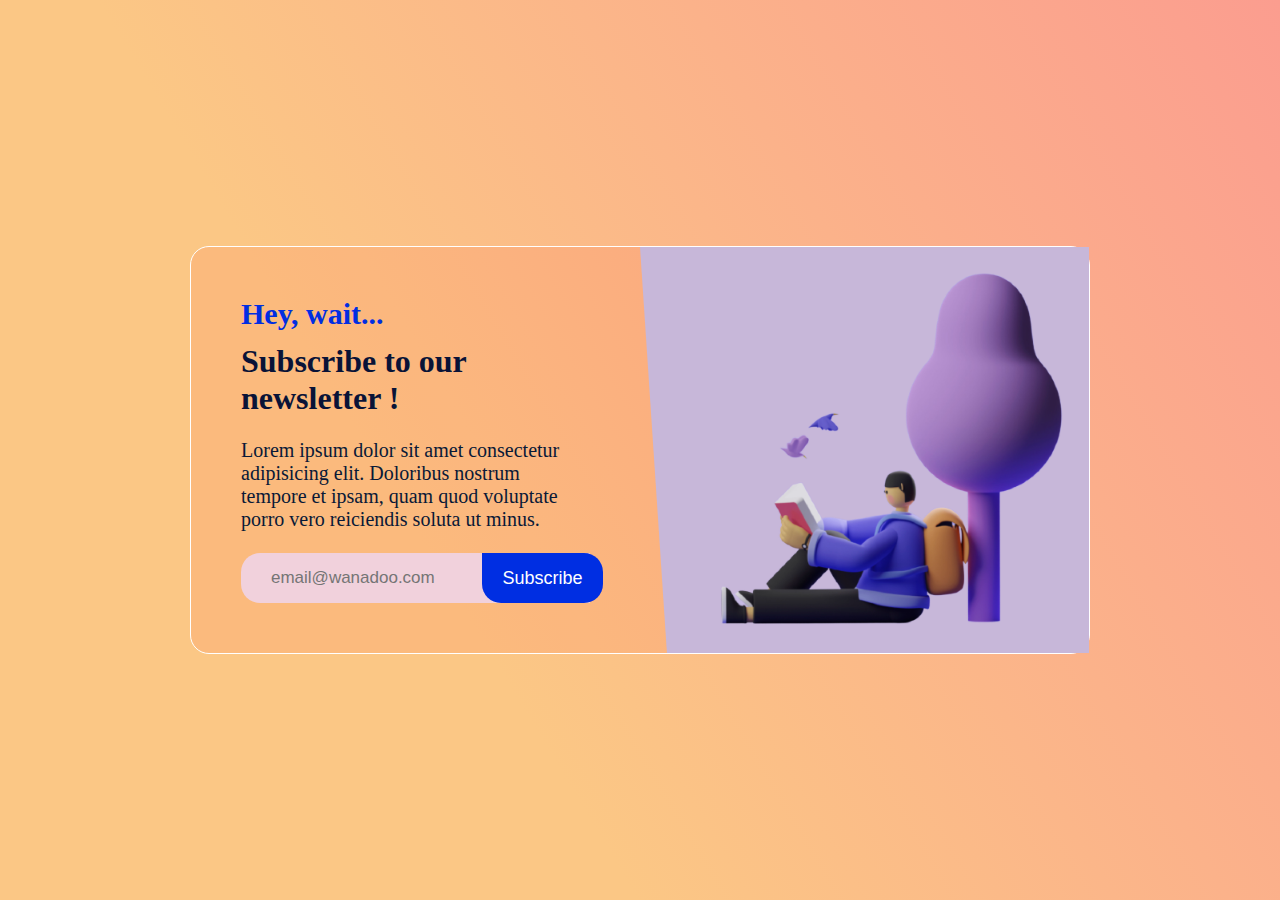
<file: newsletter_css/index.html>
<!DOCTYPE html>
<html lang="fr">
<head>
    <meta charset="UTF-8">
    <meta http-equiv="X-UA-Compatible" content="IE=edge">
    <meta name="viewport" content="width=device-width, initial-scale=1.0">
    <title>NewsLetter</title>
    <link rel="stylesheet" href="base.css">
</head>
<body>
    <main>
        <div class="content">
            <h2>Hey, wait...</h2>
            <h1>Subscribe to our newsletter !</h1>
            <p>
                Lorem ipsum dolor sit amet consectetur adipisicing elit. Doloribus nostrum tempore et ipsam,
                quam quod voluptate porro vero reiciendis soluta ut minus.
            </p>
            <form>
                <input type="email" placeholder="email@wanadoo.com" />
                <button>Subscribe</button>
            </form>
        </div>
        <div class="content-img">
            <img src="illu.png" alt="man under a tree">
        </div>
    </main>
</body>
</html>
</file>
<file: newsletter_css/base.css>
* {
    margin: 0;
    padding: 0;
    box-sizing: border-box;
}

body {
    display: flex;
    justify-content: center;
    align-items: center;
    height: 100vh;
    background: rgb(251, 199, 133);
    background: linear-gradient(59deg,
    rgba(251, 199, 133, 1)35%,
    rgba(251, 157, 143, 1)100%
    );
    font-family: "Lato";
}

main {
    background: #f111;
    max-width: 900px;
    width: 90%;
    border-radius: 19px;
    display: flex;
    border: 1px solid #fff;
}

.content {
    width: 50%;
    padding: 50px;
}

.content h2 {
    color: #002ee2;
    font-size: 30px;
    margin-bottom: 12px;
}

.content h1 {
    color: #091337;
}

.content p {
    color: #091937;
    font-size: 20px;
    margin: 22px 0;
}

.content form {
    display: flex;
    width: 100%;
    position: relative;
}

.content form input {
    height: 50px;
    width: 100%;
    padding: 15px 15px 15px 30px;
    border: none;
    font-size: 17px;
    outline: none;
    background: #f1d1dc;
    border-radius: 19px 0 0 19px;
}

.content form button {
    position: absolute;
    right: -13px;
    height: 50px;
    line-height: 50px;
    background-color: #002ee2;
    border-radius: 0 19px 19px 19px;
    color: #fff;
    width: 121px;
    border: none;
    font-size: 18px;
    cursor: pointer;
}

.content-img {
    display: flex;
    align-items: center;
    justify-content: flex-end;
    width: 50%;
    clip-path: polygon(0 0, 100% 0%, 100% 100%, 6% 100%);
    background: rgb(199, 183, 217);
    background: linear-gradient(21deg,
    rgba(199, 183, 217, 1)0%
    rgba(112, 123, 245, 1)100%
    );
}

.content-img img {
    width: 90%;
}

@media screen and (max-width: 944px) {
    main{
        flex-direction: column;
    }

    .content {
        width: 100%;
    }

    .content-img {
        clip-path: polygon(0 9%, 100% 0%, 100% 100%, 0 100%);
        width: 100%;
        justify-content: center;
        border-radius: 0 0 19px 19px;
    }

    .content-img img {
        width: 340px;
    }
}
</file>
